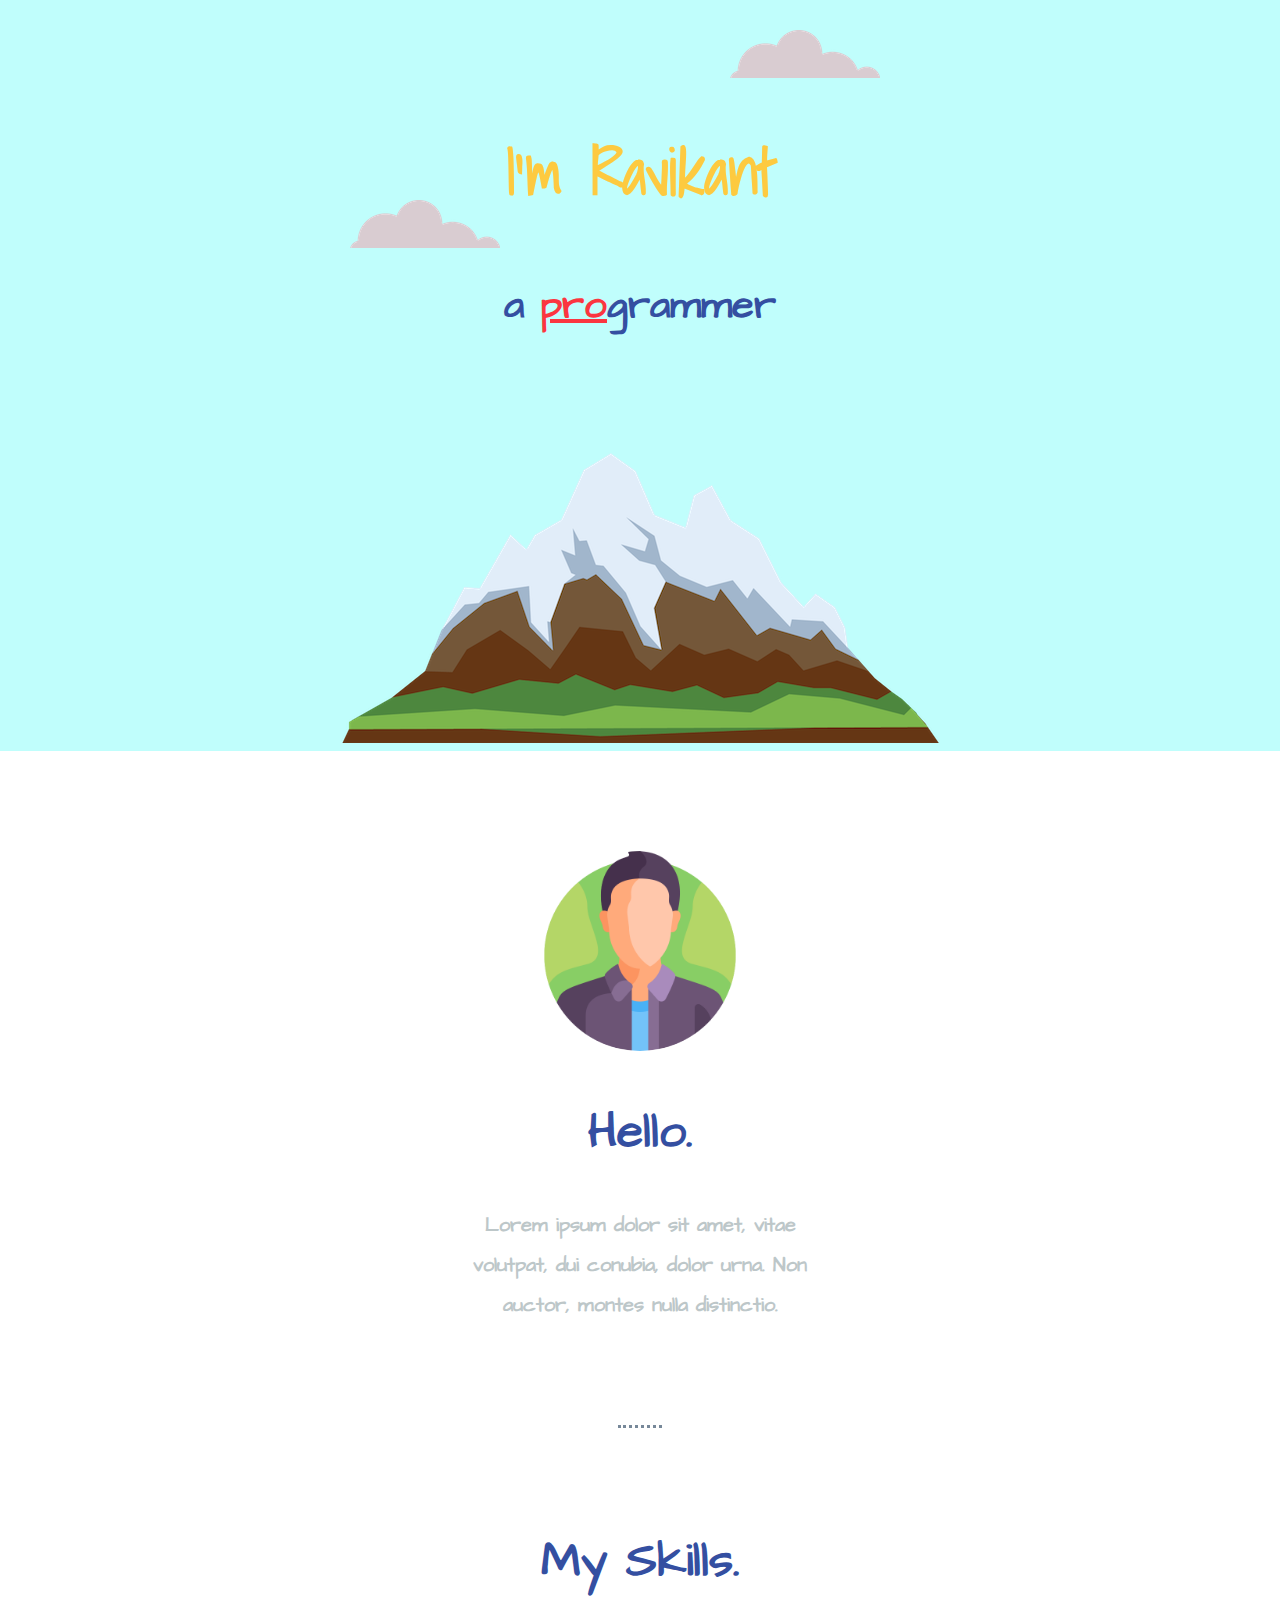
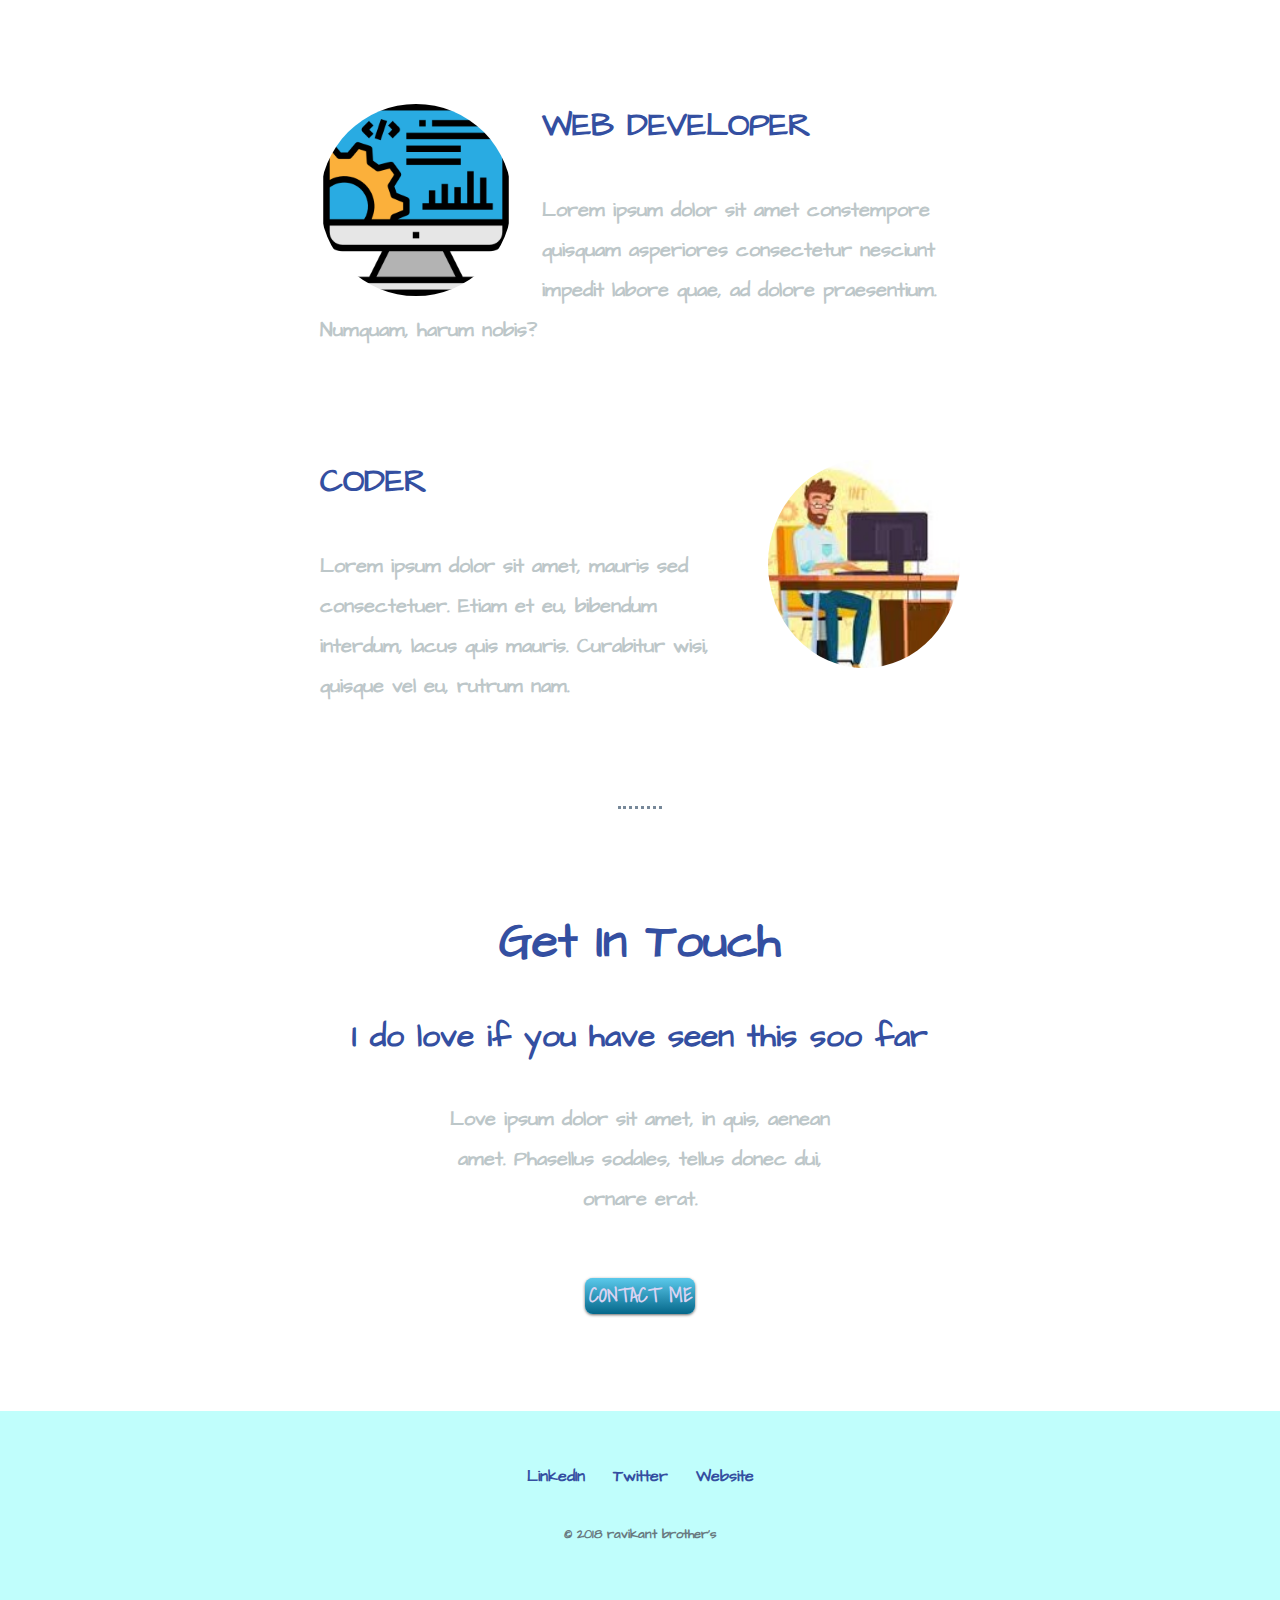
<file: index.html>
<!DOCTYPE html>
<html lang="en">

<head>
    <meta charset="UTF-8">
    <meta http-equiv="X-UA-Compatible" content="IE=edge">
    <meta name="viewport" content="width=device-width, initial-scale=1.0">
    <title>Ravikant</title>
    <link rel="stylesheet" href="CSS/styles.css">
    <link rel="icon" href="favicon.ico">
    <link rel="preconnect" href="https://fonts.gstatic.com">
    <link href="https://fonts.googleapis.com/css2?family=Architects+Daughter&family=Open+Sans&family=Shadows+Into+Light&display=swap" rel="stylesheet">
</head>

<body>
    <div class="top-container">
        <img class="top-cloud" src="./cloud.png" alt="cloudimg">
        <h1> I'm Ravikant</h1>
        <p class="initialine">a <span class="pro">pro</span>grammer</p>
        <img class="bottom-cloud" src="./cloud.png" alt="cloudimg">
        <img class="mountain" src="./mountain.png" alt="mountainimg">
    </div>

    <div class="middle-container">
        <div class="profile">
            <img class="profileimg" src="man.png" alt="My pic">
            <h2>Hello.</h2>
            <p class="intro">Lorem ipsum dolor sit amet, vitae volutpat, dui conubia, dolor urna. Non auctor, montes nulla distinctio.
            </p>
        </div>
        <hr>
        <div class="skills">
            <h2>My Skills.</h2>
            <div class="skill-row">
                <img class="skillimg1" src="seo.png" alt="web dev">
                <h3>WEB DEVELOPER</h3>
                <p>Lorem ipsum dolor sit amet constempore quisquam asperiores consectetur nesciunt impedit labore quae, ad dolore praesentium. Numquam, harum nobis?
                </p>
            </div>
            <div class="skill-row">
                <img class="skillimg2" src="coding.jpeg" alt="coder">
                <h3>CODER</h3>
                <p>Lorem ipsum dolor sit amet, mauris sed consectetuer. Etiam et eu, bibendum interdum, lacus quis mauris. Curabitur wisi, quisque vel eu, rutrum nam.</p>
            </div>
        </div>
        <hr>
        <div class="contact-me">
            <h2>Get In Touch</h2>
            <h3>I do love if you have seen this soo far</h3>
            <p class="contact-message">Love ipsum dolor sit amet, in quis, aenean amet. Phasellus sodales, tellus donec dui, ornare erat.</p>
            <a class="btn" href="mailto:jankmurian@email.com">CONTACT ME</a>
        </div>
    </div>

    <div class="bottom-container">
        <a class="footer-link" href="https://www.linkedin.com/">LinkedIn</a>
        <a class="footer-link" href="https://twitter.com/">Twitter</a>
        <a class="footer-link" href="https://www.appbrewery.co/">Website</a>
        <p class="copyright">© 2018 ravikant brother's</p>
    </div>
</body>

</html>
</file>
<file: CSS/styles.css>
body {
    margin: 0;
    text-align: center;
    font-family: 'Architects Daughter', cursive;
    font-size: 20px;
    color: #bdc7c9;
    font-weight: 600;
}

h1 {
    font-size: 4rem;
    margin-top: 20px;
    font-family: 'Shadows Into Light', cursive;
    font-weight: bold;
    color: #fdca40;
}

h3 {
    font-size: 2rem;
    color: #344fa1;
}

h2 {
    font-size: 3rem;
    color: #344fa1;
}

a {
    font-size: 1rem;
    color: #344fa1;
    padding: 0 10px;
    text-decoration: none;
}

a:hover {
    color: #687980;
}

p {
    line-height: 2;
}

hr {
    width: 3%;
    border: dotted;
    border-bottom: none;
    margin: 100px auto;
    color: lightslategray;
}

.intro {
    width: 30%;
    margin: auto;
}

.top-container {
    background-color: #c0fefc;
    padding-top: 100px;
}

.middle-container {
    margin: 100px 0;
}

.bottom-container {
    background-color: #c0fefc;
    padding: 50px 0 20px;
}

.skill-row {
    width: 50%;
    margin: 100px auto 100px auto;
    text-align: left;
    line-height: 2;
}

.skillimg1 {
    width: 30%;
    height: 30%;
    margin-top: 10px;
    border-radius: 100%;
    float: left;
    margin-right: 30px;
}

.skillimg2 {
    width: 30%;
    height: 30%;
    margin-top: 10px;
    border-radius: 100%;
    float: right;
    margin-left: 30px;
}

.profileimg {
    width: 200px;
    height: 200px;
    border-radius: 100%;
}

.pro {
    text-decoration: underline;
    font-weight: bold;
    color: #fb3640;
}

.bottom-cloud {
    position: absolute;
    left: 350px;
    top: 200px;
}

.top-cloud {
    position: absolute;
    right: 400px;
    top: 30px;
}

.initialine {
    font-size: 2.5rem;
    color: #344fa1;
}

.contact-message {
    width: 30%;
    margin: 40px auto 60px;
}

.btn {
    background: #5bc9eb;
    background-image: -webkit-linear-gradient(top, #5bc9eb, #05678a);
    background-image: -moz-linear-gradient(top, #5bc9eb, #05678a);
    background-image: -ms-linear-gradient(top, #5bc9eb, #05678a);
    background-image: -o-linear-gradient(top, #5bc9eb, #05678a);
    background-image: linear-gradient(to bottom, #5bc9eb, #05678a);
    -webkit-border-radius: 8;
    -moz-border-radius: 8;
    border-radius: 8px;
    -webkit-box-shadow: 0px 1px 3px #666666;
    -moz-box-shadow: 0px 1px 3px #666666;
    box-shadow: 0px 1px 3px #666666;
    font-family: 'Shadows Into Light', cursive;
    color: #dad3f2;
    font-size: 20px;
    padding: 1px 2px 3px 4px;
    text-decoration: none;
}

.btn:hover {
    background: #db792e;
    text-decoration: none;
}

.copyright {
    color: #687980;
    font-size: 0.8rem;
    padding: 20px 0;
}
</file>
